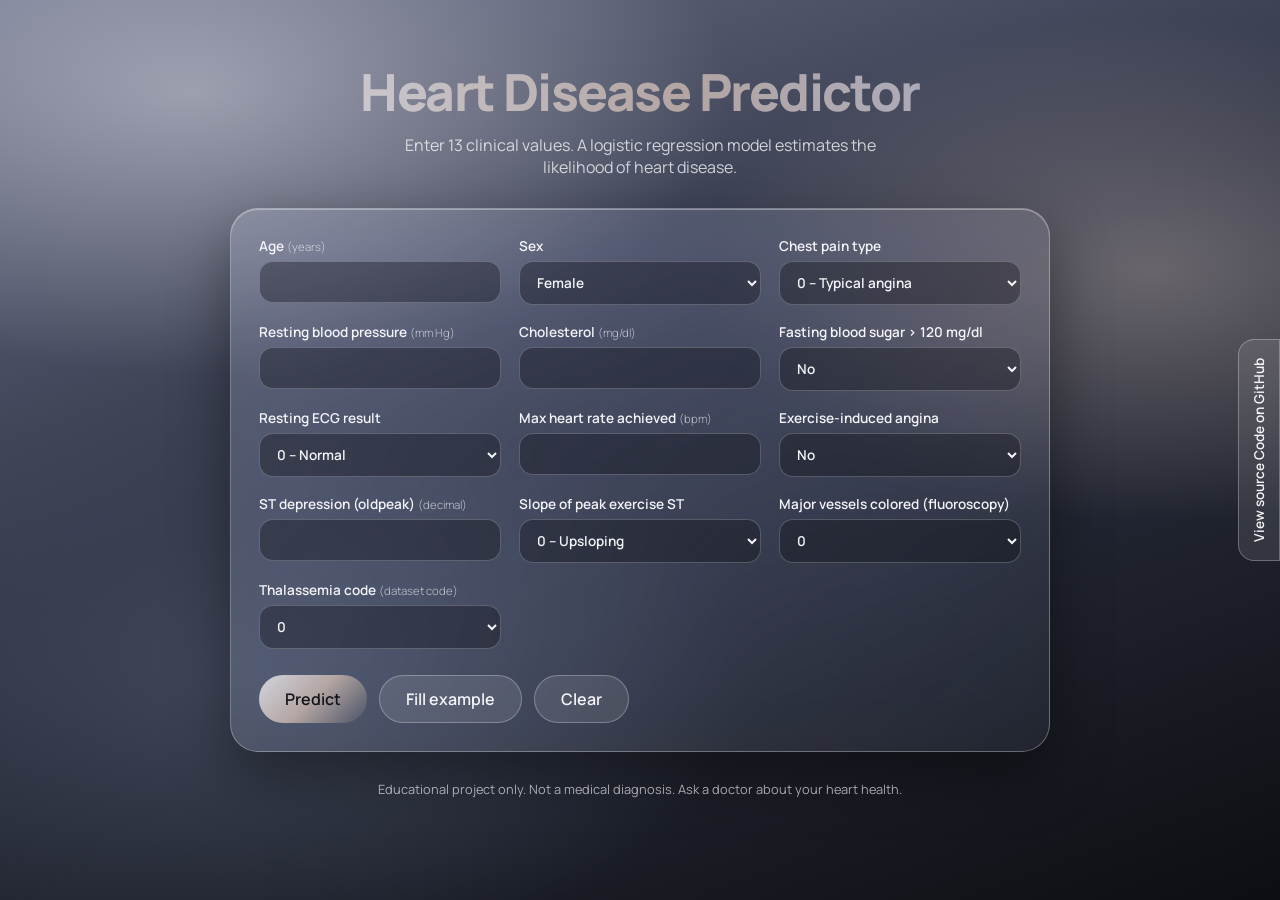
<file: index.html>
<!DOCTYPE html>
<html lang="en">

<head>
  <meta charset="UTF-8">
  <meta name="viewport" content="width=device-width, initial-scale=1">
  <title>Heart Disease Predictor</title>
  <link rel="preconnect" href="https://fonts.googleapis.com">
  <link rel="preconnect" href="https://fonts.gstatic.com" crossorigin>
  <link href="https://fonts.googleapis.com/css2?family=Manrope:wght@300;400;600;800&display=swap" rel="stylesheet">
  <link rel="stylesheet" href="style.css">
</head>

<body>

  <a class="gh" href="https://github.com/theTerminatorrr/Heart-Disease-Detection" target="_blank" rel="noopener">View source Code on
    GitHub</a>

  <main>
    <header>
      <h1>Heart Disease Predictor</h1>
      <p>Enter 13 clinical values. A logistic regression model estimates the likelihood of heart disease.</p>
    </header>

    <form id="form" class="glass" novalidate>
      <div class="grid" id="fields"></div>
      <div class="actions">
        <button type="submit" class="btn primary">Predict</button>
        <button type="button" id="example" class="btn">Fill example</button>
        <button type="reset" class="btn">Clear</button>
      </div>
    </form>

    <div id="overlay" hidden>
      <section id="result" class="glass" role="dialog" aria-modal="true" aria-labelledby="verdict">
        <button type="button" id="close" class="close" aria-label="Close result">&times;</button>
        <h2 id="verdict"></h2>
        <div class="bar"><span id="barfill"></span></div>
        <p id="prob"></p>
      </section>
    </div>

    <p class="note">Educational project only. Not a medical diagnosis. Ask a doctor about your heart health.</p>
  </main>
  <script src="model.js"></script>
  <script src="script.js"></script>
</body>

</html>
</file>
<file: style.css>
:root {
  --silver: #d3d4de;
  --lavender: #a9adc4;
  --taupe: #b3a5a2;
  --slate: #4a5266;
  --navy: #232938;
  --ink: #f4f4f8;
  --glass: rgba(255, 255, 255, .10);
  --edge: rgba(255, 255, 255, .28);
}

* {
  box-sizing: border-box
}

html {
  min-height: 100%;
  background:
    radial-gradient(60% 45% at 15% 10%, rgba(211, 212, 222, .55), transparent 70%),
    radial-gradient(50% 40% at 90% 30%, rgba(179, 165, 162, .45), transparent 70%),
    radial-gradient(55% 45% at 20% 75%, rgba(74, 82, 102, .70), transparent 70%),
    linear-gradient(160deg, #6b7088 0%, #2f3445 45%, #0d0e12 100%) fixed
}

body {
  margin: 0;
  font-family: 'Manrope', system-ui, sans-serif;
  color: var(--ink);
  min-height: 100vh;
  overflow-x: hidden
}

main {
  max-width: 860px;
  margin: 0 auto;
  padding: 56px 20px 64px
}

header {
  text-align: center;
  margin-bottom: 30px
}

h1 {
  font-size: clamp(2rem, 5vw, 3.2rem);
  font-weight: 800;
  letter-spacing: -.03em;
  margin: 0 0 8px;
  background: linear-gradient(90deg, var(--silver), var(--taupe) 55%, var(--lavender));
  -webkit-background-clip: text;
  background-clip: text;
  color: transparent
}

header p {
  margin: 0 auto;
  max-width: 48ch;
  opacity: .8
}

.glass {
  background: linear-gradient(135deg, rgba(255, 255, 255, .16), rgba(255, 255, 255, .05));
  backdrop-filter: blur(24px) saturate(150%);
  -webkit-backdrop-filter: blur(24px) saturate(150%);
  border: 1px solid var(--edge);
  border-radius: 28px;
  padding: 28px;
  box-shadow: 0 24px 60px rgba(0, 0, 0, .4), inset 0 1px 0 rgba(255, 255, 255, .35)
}

.grid {
  display: grid;
  grid-template-columns: repeat(auto-fit, minmax(220px, 1fr));
  gap: 18px
}

label {
  display: flex;
  flex-direction: column;
  gap: 6px;
  font-size: .85rem;
  font-weight: 600
}

label small {
  font-weight: 300;
  opacity: .7
}

input,
select {
  font: inherit;
  color: var(--ink);
  background: rgba(13, 14, 18, .35);
  border: 1px solid rgba(255, 255, 255, .22);
  border-radius: 14px;
  padding: 11px 13px;
  outline: none
}

select option {
  color: #111
}

input:focus-visible,
select:focus-visible,
.btn:focus-visible,
.gh:focus-visible {
  outline: 2px solid var(--silver);
  outline-offset: 2px
}

input.bad {
  border-color: #ff9a9a
}

.actions {
  display: flex;
  flex-wrap: wrap;
  gap: 12px;
  margin-top: 26px
}

.btn {
  font: inherit;
  font-weight: 600;
  color: var(--ink);
  background: rgba(255, 255, 255, .10);
  border: 1px solid var(--edge);
  border-radius: 999px;
  padding: 12px 26px;
  cursor: pointer;
  transition: background .2s
}

.btn:hover {
  background: rgba(255, 255, 255, .22)
}

.btn.primary {
  background: linear-gradient(135deg, var(--silver), var(--taupe) 50%, var(--slate));
  color: #12141c;
  border: 0
}

#result {
  text-align: center
}

#verdict {
  margin: 0 0 16px;
  font-size: 1.6rem;
  font-weight: 800
}

.bar {
  height: 12px;
  border-radius: 99px;
  background: rgba(0, 0, 0, .4);
  overflow: hidden
}

#barfill {
  display: block;
  height: 100%;
  width: 0;
  border-radius: 99px;
  background: linear-gradient(90deg, var(--silver), var(--taupe), var(--lavender));
  transition: width .6s
}

#prob {
  margin: 12px 0 0;
  opacity: .85
}

.note {
  text-align: center;
  font-size: .8rem;
  margin-top: 28px;
  opacity: .65
}

.gh {
  position: fixed;
  right: 0;
  top: 50%;
  transform: translateY(-50%) rotate(180deg);
  writing-mode: vertical-rl;
  z-index: 5;
  color: var(--ink);
  text-decoration: none;
  font-weight: 600;
  font-size: .85rem;
  padding: 18px 11px;
  background: var(--glass);
  backdrop-filter: blur(16px);
  -webkit-backdrop-filter: blur(16px);
  border: 1px solid var(--edge);
  border-radius: 0 16px 16px 0
}

.gh:hover {
  background: rgba(255, 255, 255, .25)
}

@media (max-width:560px) {
  .glass {
    padding: 20px;
    border-radius: 22px
  }
}

@media (prefers-reduced-motion:reduce) {
  #barfill {
    transition: none
  }
}

/* Floating result window */
#overlay {
  position: fixed;
  inset: 0;
  z-index: 20;
  display: grid;
  place-items: center;
  padding: 20px;
  background: rgba(8, 9, 13, .55);
  backdrop-filter: blur(8px);
  -webkit-backdrop-filter: blur(8px);
  animation: fade .25s ease
}

#overlay[hidden] {
  display: none
}

#result {
  position: relative;
  width: min(520px, 100%);
  margin: 0;
  padding: 40px 32px 32px;
  animation: pop .3s ease
}

.close {
  position: absolute;
  top: 12px;
  right: 14px;
  width: 36px;
  height: 36px;
  border-radius: 50%;
  border: 1px solid var(--edge);
  background: rgba(255, 255, 255, .1);
  color: var(--ink);
  font-size: 1.4rem;
  line-height: 1;
  cursor: pointer
}

.close:hover {
  background: rgba(255, 255, 255, .25)
}

.close:focus-visible {
  outline: 2px solid var(--ink);
  outline-offset: 2px
}

@keyframes fade {
  from {
    opacity: 0
  }

  to {
    opacity: 1
  }
}

@keyframes pop {
  from {
    opacity: 0;
    transform: translateY(16px) scale(.96)
  }

  to {
    opacity: 1;
    transform: none
  }
}

@media (prefers-reduced-motion:reduce) {

  #overlay,
  #result {
    animation: none
  }
}
</file>
